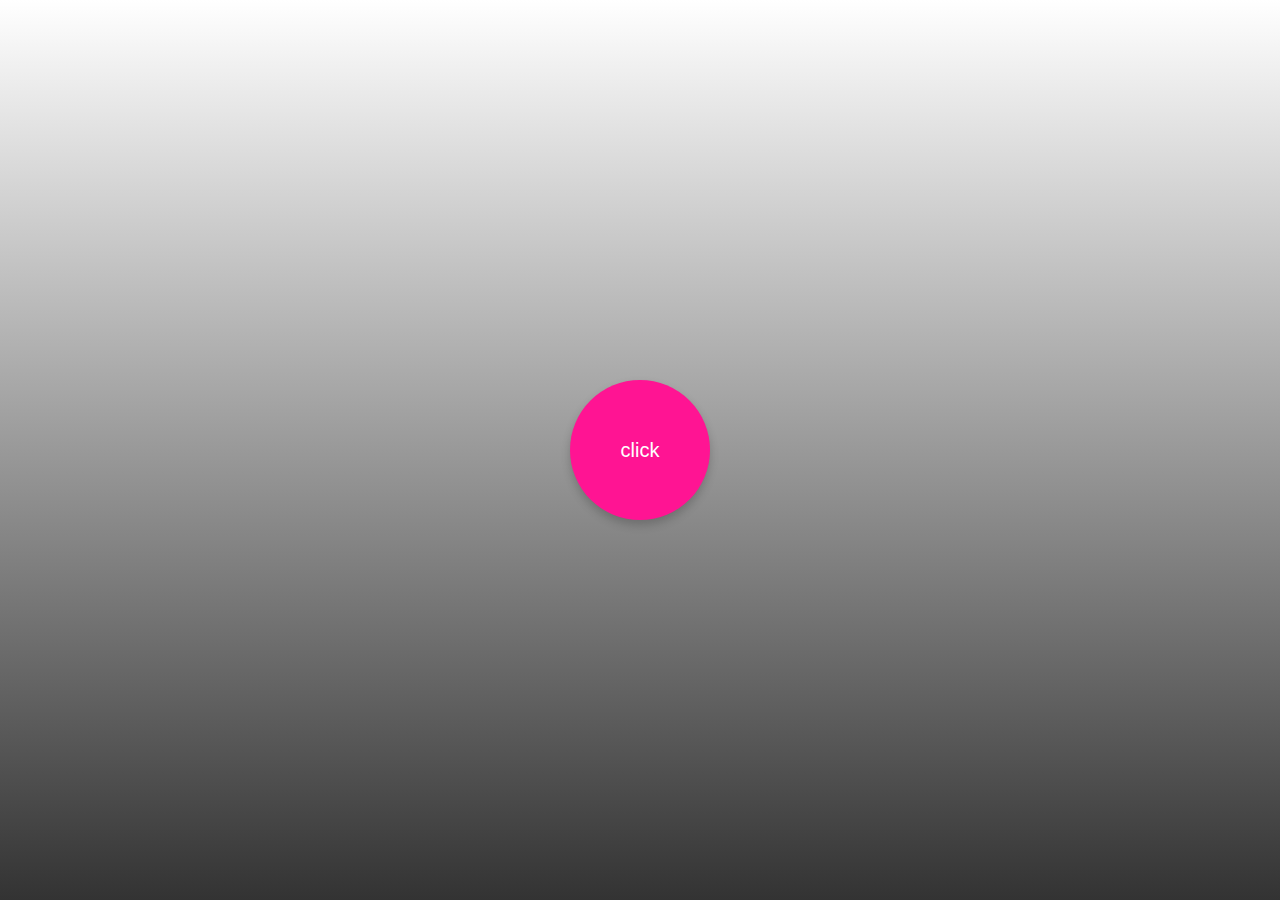
<file: jQuery炫酷有序旋转布局/index.html>
<!DOCTYPE html>
<html lang="en">
<head>
    <meta charset="UTF-8">
    <title>Document</title>
    <link rel="stylesheet" href="./index.css">
</head>
<body>
    <div class="selector">
        <ul>
            <li>
                <input id="1" type="checkbox">
                <!-- <label for="1">unit 1</label> -->
            </li>
            <li>
                <input id="2" type="checkbox">
                <!-- <label for="2">unit 2</label> -->
            </li>
            <li>
                <input id="3" type="checkbox">
                <!-- <label for="3">unit 3</label> -->
            </li>
            <li>
                <input id="4" type="checkbox">
                <!-- <label for="4">unit 4</label> -->
            </li>
            <li>
                <input id="5" type="checkbox">
                <!-- <label for="5">unit 5</label> -->
            </li>
            <li>
                <input id="6" type="checkbox">
                <!-- <label for="6">unit 6</label> -->
            </li>
            <li>
                <input id="7" type="checkbox">
                <!-- <label for="7">unit 7</label> -->
            </li>
            <li>
                <input id="8" type="checkbox">
                <!-- <label for="8">unit 8</label> -->
            </li>
        </ul>
        <button type="">click</button>
    </div>
    <script src="jquery.js"></script>
    <script src="./index.js"></script>
</body>
</html>
</file>
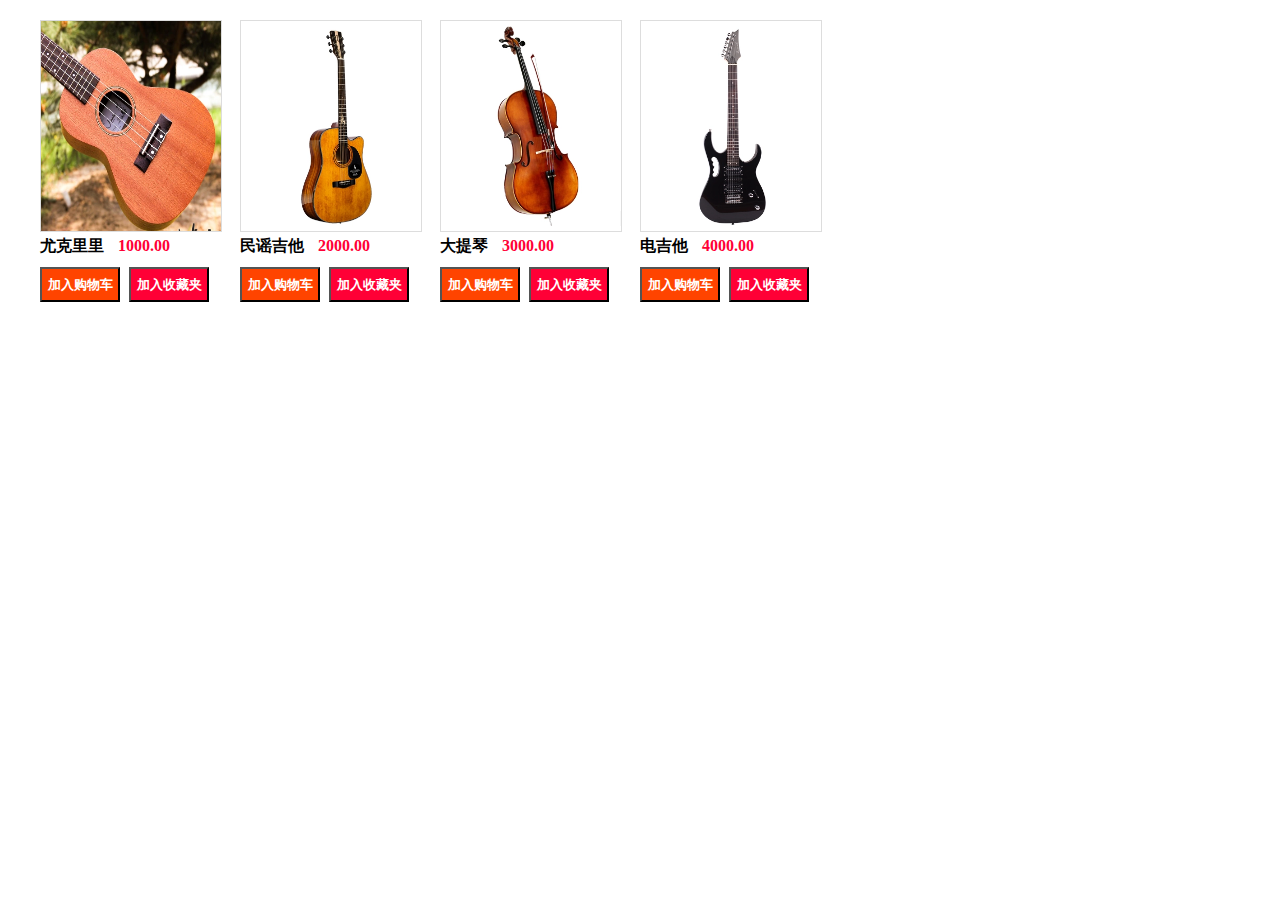
<file: 加入购物车/index.html>
<!DOCTYPE html>
<html lang="en">

<head>
    <meta charset="UTF-8">
    <meta name="viewport" content="width=device-width, initial-scale=1.0">
    <meta http-equiv="X-UA-Compatible" content="ie=edge">
    <title>Document</title>
    <link rel="stylesheet" href="index.css">
</head>

<body>
    <div class="wrapper">
        <div class="leftBox">
            <ul>
                <li>
                    <img src="./img/1.png" alt="">
                    <span class="name">尤克里里</span>
                    <span class="money">1000.00</span>
                    <button class="addShop">加入购物车</button>
                    <button class="addLike">加入收藏夹</button>
                </li>
                <li>
                    <img src="./img/2.png" alt="">
                    <span class="name">民谣吉他</span>
                    <span class="money">2000.00</span>
                    <button class="addShop">加入购物车</button>
                    <button class="addLike">加入收藏夹</button>
                </li>
                <li>
                    <img src="./img/3.png" alt="">
                    <span class="name">大提琴</span>
                    <span class="money">3000.00</span>
                    <button class="addShop">加入购物车</button>
                    <button class="addLike">加入收藏夹</button>
                </li>
                <li>
                    <img src="./img/4.png" alt="">
                    <span class="name">电吉他</span>
                    <span class="money">4000.00</span>
                    <button class="addShop">加入购物车</button>
                    <button class="addLike">加入收藏夹</button>
                </li>
            </ul>
        </div>
        <div class="rightBox">
            <div class="tableBox">
                <table border="0" cellspacing="0" cellpadding="0">
                    <thead>
                        <tr>
                            <th>名称</th>
                            <th>单价</th>
                            <th>数量</th>
                            <th>价格</th>
                        </tr>
                    </thead>
                    <tbody class="bodyBox"></tbody>
                </table>
                <p class="allMoney">总价：
                    <span class="totalMoney"></span>
                </p>
            </div>
        </div>
    </div>
<script src = "jquery.js"></script>
<script src = "index.js"></script>

</body>

</html>
</file>
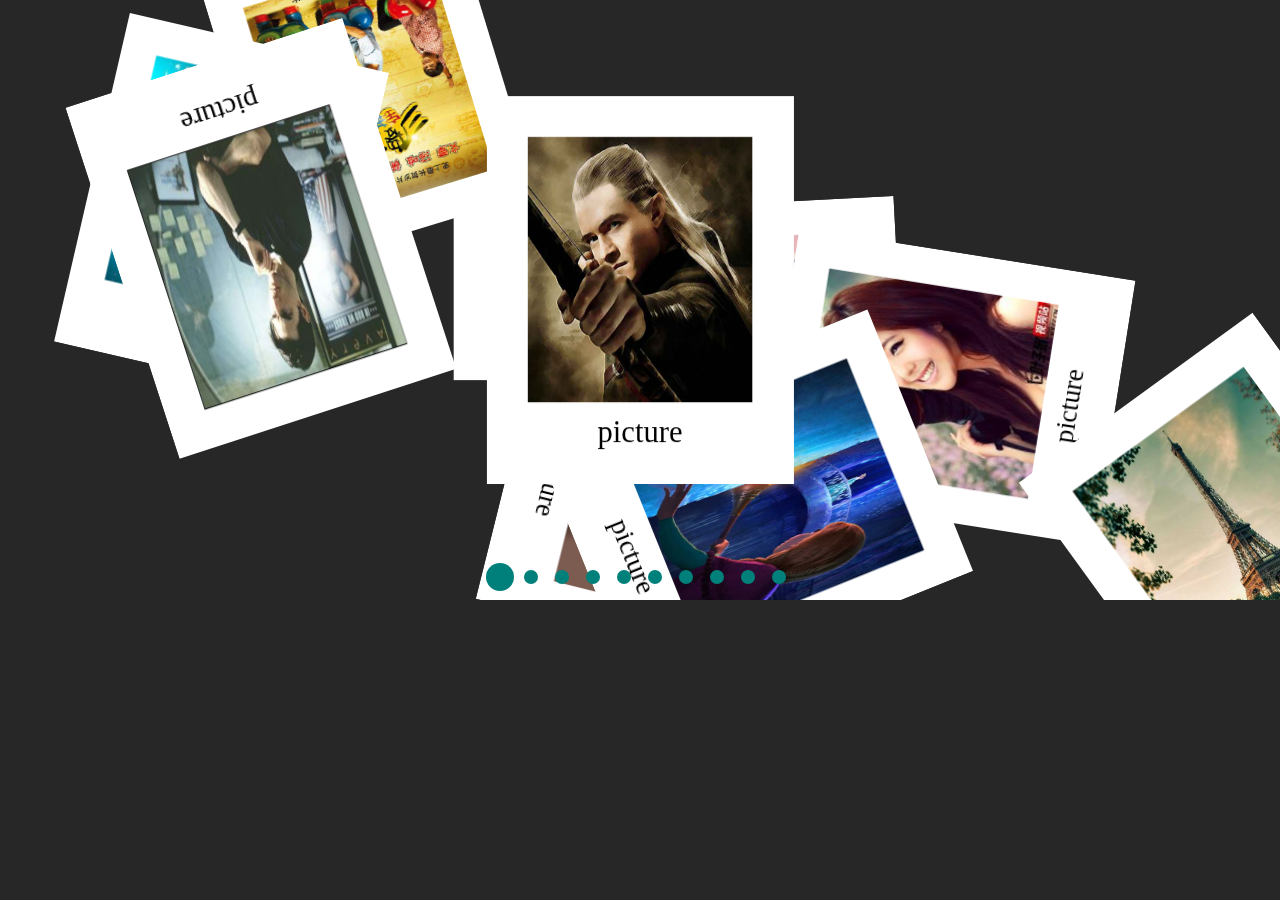
<file: 图片画廊展示/index.html>
<!DOCTYPE html>
<html lang="en">

<head>
    <meta charset="UTF-8">
    <meta name="viewport" content="width=device-width, initial-scale=1.0">
    <meta http-equiv="X-UA-Compatible" content="ie=edge">
    <title>图片展示</title>
    <link rel="stylesheet" href="index.css">
</head>

<body>
    <div id="wrap" class="wrap">
        <ul class="photos">
            <li>
                <img src="./images/1.jpg" alt="">
                <div class="content">picture</div>
            </li>
            <li>
                <img src="./images/2.jpg" alt="">
                <div class="content">picture</div>
            </li>
            <li>
                <img src="./images/3.jpg" alt="">
                <div class="content">picture</div>
            </li>
            <li>
                <img src="./images/4.jpg" alt="">
                <div class="content">picture</div>
            </li>
            <li>
                <img src="./images/5.jpg" alt="">
                <div class="content">picture</div>
            </li>
            <li>
                <img src="./images/6.jpg" alt="">
                <div class="content">picture</div>
            </li>
            <li>
                <img src="./images/7.jpg" alt="">
                <div class="content">picture</div>
            </li>
            <li>
                <img src="./images/8.jpg" alt="">
                <div class="content">picture</div>
            </li>
            <li>
                <img src="./images/9.jpg" alt="">
                <div class="content">picture</div>
            </li>
            <li>
                <img src="./images/10.jpg" alt="">
                <div class="content">picture</div>
            </li>
        </ul>
        <ul class='list'>
            <li></li>
            <li></li>
            <li></li>
            <li></li>
            <li></li>
            <li></li>
            <li></li>
            <li></li>
            <li></li>
            <li></li>
        </ul>
    </div>

    <script src="jquery.js"></script>
    <script src="index.js"></script>

</body>

</html>
</file>
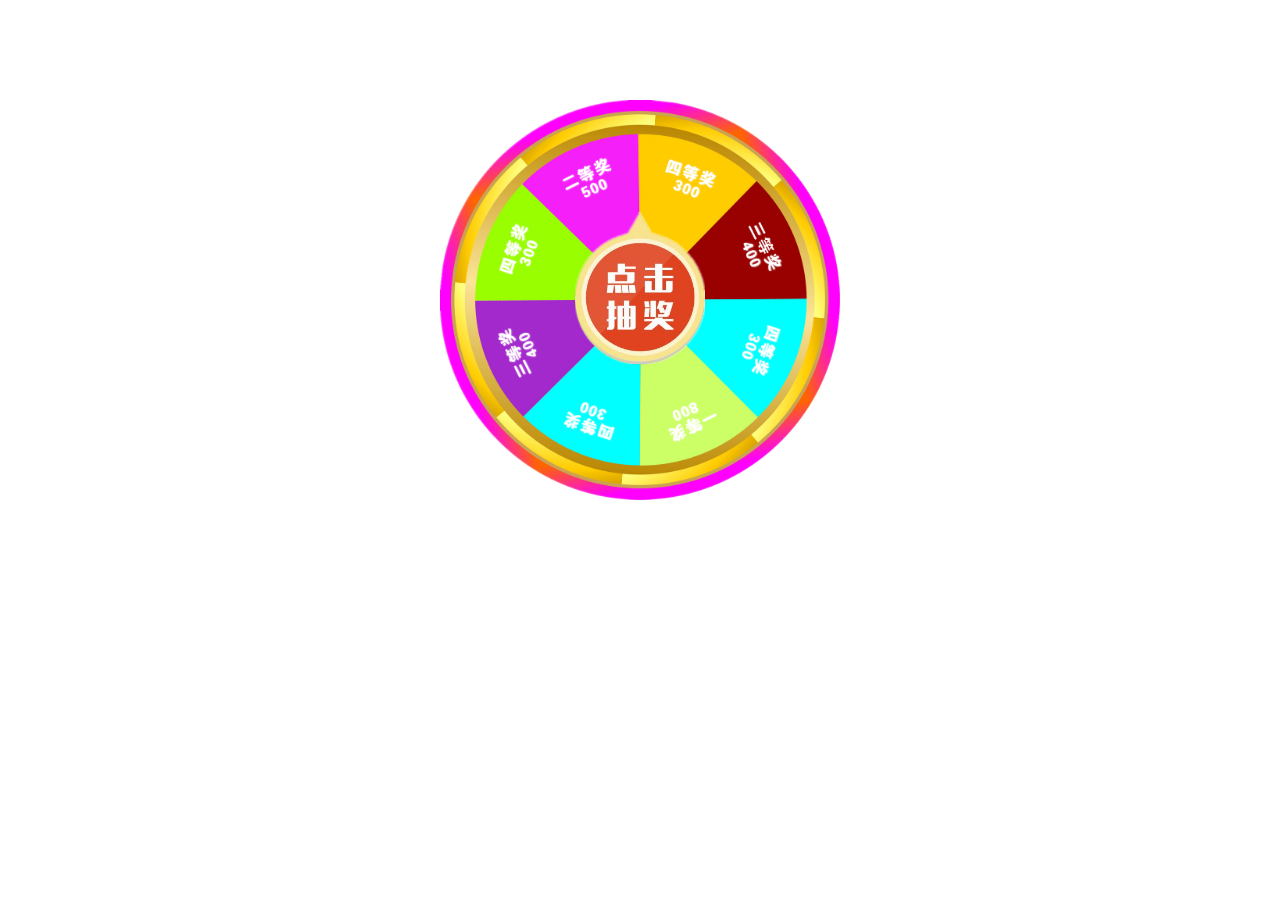
<file: 大转盘demo/index.html>
<!DOCTYPE html>
<html lang="en">
<head>
    <meta charset="UTF-8">
    <title>lottery</title>
    <link rel="stylesheet" href="./index.css">
</head>
<body>
    <div class="wrapper">
        <div class="box">
            <img src="./img/pan.png" alt="">
        </div>
        <div id="button">
            <img src="./img/btn.png" alt="">
        </div>
    </div>
    <script src="./jquery.js"></script>
    <script src="./lottery.js"></script>
    <script src="./index.js"></script>
</body>
</html>
</file>
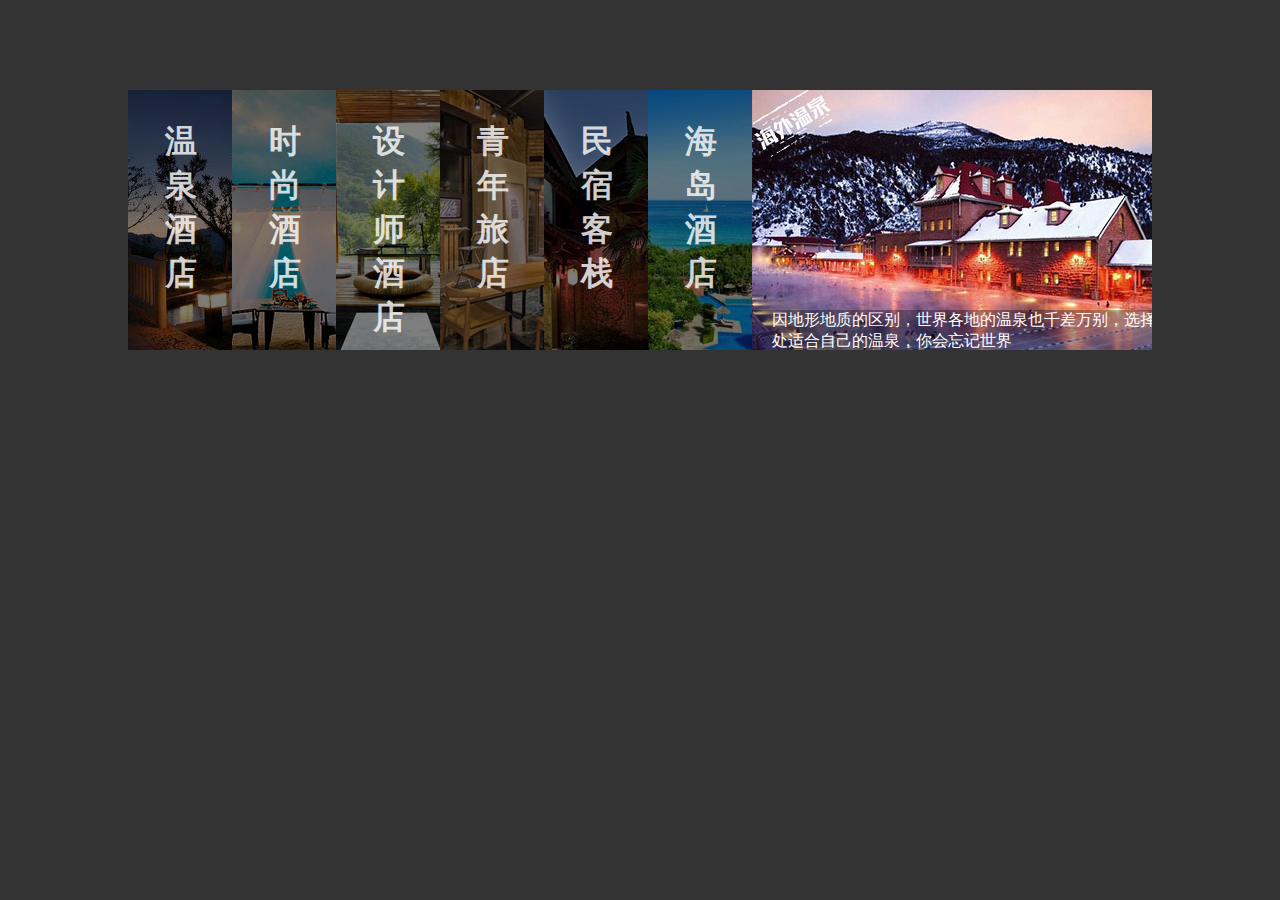
<file: 手风琴/index.html>
<!DOCTYPE html>
<html lang="en">

<head>
    <meta charset="UTF-8">
    <meta name="viewport" content="width=device-width, initial-scale=1.0">
    <meta http-equiv="X-UA-Compatible" content="ie=edge">
    <title>手风琴</title>
    <link rel="stylesheet" href="index.css">
</head>

<body>
    <div class="wrapper">
        <ul class="wrapUl">
            <li>
                <div class="title">
                    <h1>温泉酒店</h1>
                </div>
                <div class="picBox picBox1"></div>
                <div class="decration">有谁不爱泡温泉？浸入雾气蒸腾的泉水之中，把身体泡成一片茶叶，舒展轻盈。有比这更美妙的感觉吗？</div>
            </li>
            <li>
                <div class="title">
                    <h1>时尚酒店</h1>
                </div>
                <div class="picBox picBox2"></div>
                <div class="decration">浪漫，是香闺围笼，是灯火迷离，泪眼婆裟的唯美，是杨柳岸、晓风残月中的无语凝噎……</div>
            </li>
            <li>
                <div class="title">
                    <h1>设计师酒店</h1>
                </div>
                <div class="picBox picBox3"></div>
                <div class="decration">前卫的酒店设计理念，独具魅力的风格，优美的自然风光才能有这样顶级的酒店</div>
            </li>
            <li>
                <div class="title">
                    <h1>青年旅店</h1>
                </div>
                <div class="picBox picBox4"></div>
                <div class="decration">我为你煮一杯温茶，斟一杯美酒。让我们席地而坐，听你的梦想。用你的只言片语装点我们的梦想博物馆</div>
            </li>
            <li>
                <div class="title">
                    <h1>民宿客栈</h1>
                </div>
                <div class="picBox picBox5"></div>
                <div class="decration">在这里，你可以静静发呆，而不被人打扰；在这里，你能看见最美好的星星，能让你找到最深的感动</div>
            </li>
            <li>
                <div class="title">
                    <h1>海岛酒店</h1>
                </div>
                <div class="picBox picBox6"></div>
                <div class="decration">不想过冬，厌倦沉重，就飞去热带的岛屿游泳，卸下包袱，放下压力，在这碧海蓝天之中</div>
            </li>
            <li>
                <div class="title">
                    <h1>海外酒店</h1>
                </div>
                <div class="picBox picBox7"></div>
                <div class="decration">因地形地质的区别，世界各地的温泉也千差万别，选择一处适合自己的温泉，你会忘记世界</div>
            </li>
        </ul>
    </div>
    <script src="jquery.js"></script>
    <script src="index.js"></script>
</body>

</html>
</file>
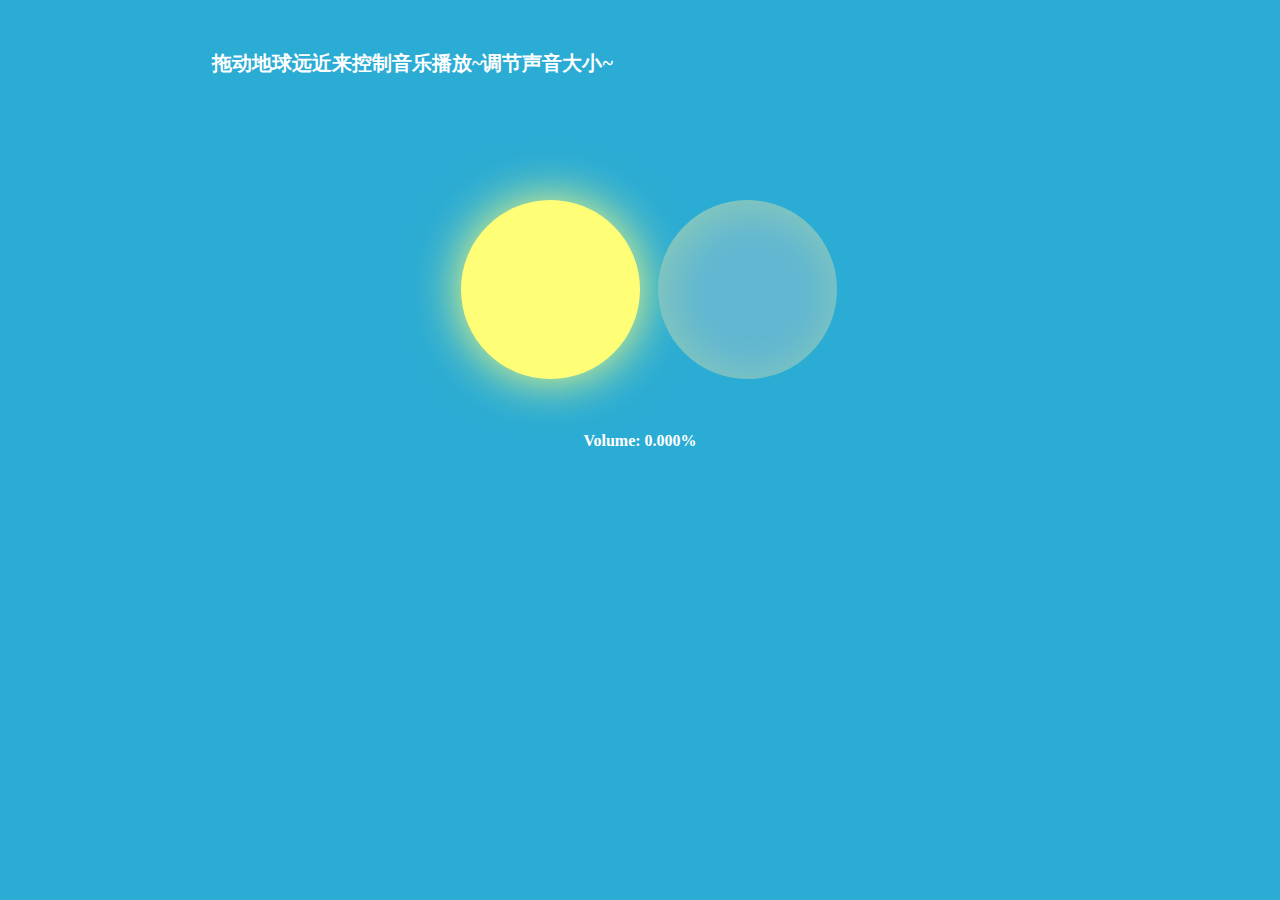
<file: 日食调节音量/index.html>
<!DOCTYPE html>
<html lang="en">

<head>
    <meta charset="UTF-8">
    <meta name="viewport" content="width=device-width, initial-scale=1.0">
    <meta http-equiv="X-UA-Compatible" content="ie=edge">
    <title>日食音量调节</title>
    <link rel="stylesheet" href="index.css">


</head>

<body>
    <div class="wrapper">
        <audio id="audio" autoplay loop></audio>
        <div class="title">拖动地球远近来控制音乐播放~调节声音大小~</div>
        <div class="circle sun"></div>
        <div class="circle moon"></div>
        <div class="per"></div>
    </div>
    <script src="jquery.js"></script>
    <script src="index.js"></script>

</body>

</html>
</file>
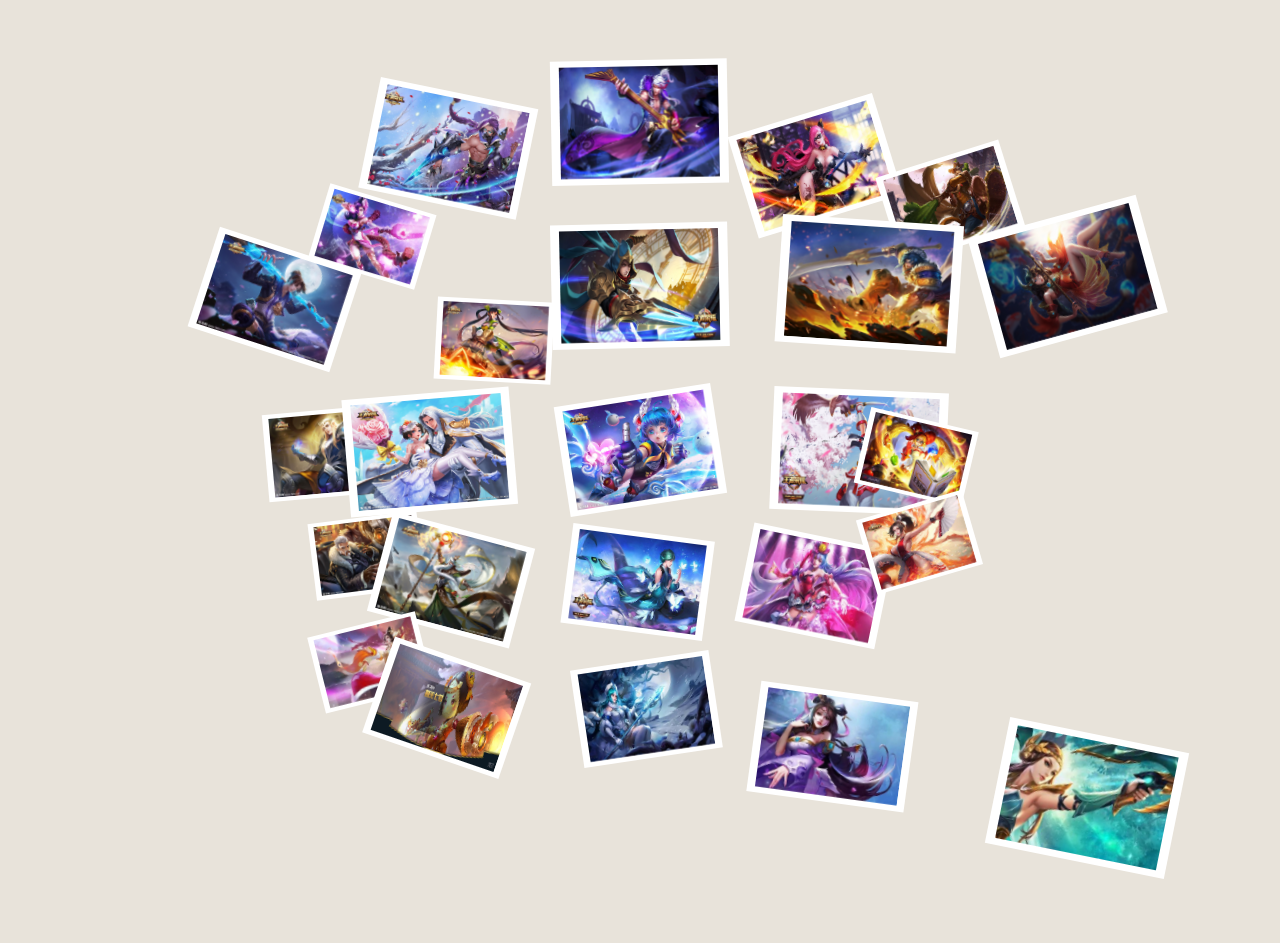
<file: 照片墙/index.html>
<!DOCTYPE html>
<html lang="en">
<head>
    <meta charset="UTF-8">
    <meta name="viewport" content="width=device-width, initial-scale=1.0">
    <meta http-equiv="X-UA-Compatible" content="ie=edge">
    <title>照片墙</title>
    <link rel="stylesheet" href="index.css">
</head>
<body>
    <div class="wrapper">
        <ul id="wrap-ul">            
    </div>
    <script src="jquery.js"></script>
    <script src="index.js"></script>
</body>
</html>
</file>
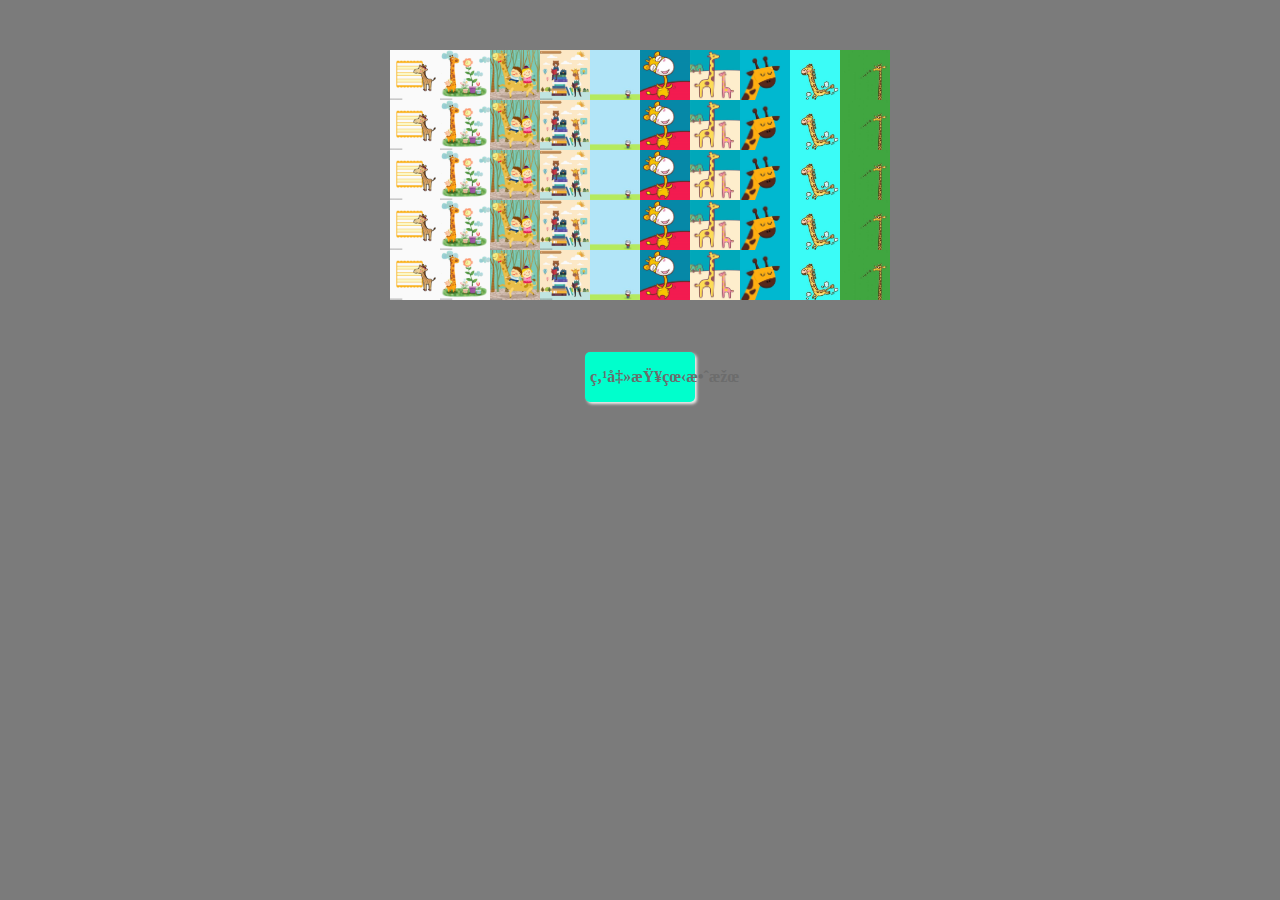
<file: 照片展示/index.html>
<!DOCTYPE html>
<html lang="en">
<head>
    <meta charset="UTF-6">
    <meta name="viewport" content="width=device-width, initial-scale=1.0">
    <meta http-equiv="X-UA-Compatible" content="ie=edge">
    <title>pictures</title>
    <link rel="stylesheet" href="index.css">
</head>
<body>
    <div class="wrapper">
        <div class="imgBox">
            <img src="./pic/1.jpg" alt=""> 
            <img src="./pic/2.jpg" alt="">
            <img src="./pic/3.jpg" alt="">
            <img src="./pic/4.jpg" alt="">
            <img src="./pic/5.jpg" alt="">
            <img src="./pic/6.jpg" alt="">
            <img src="./pic/7.jpg" alt="">
            <img src="./pic/8.jpg" alt="">
            <img src="./pic/9.jpg" alt="">            
            <img src="./pic/10.jpg" alt="">
            <img src="./pic/1.jpg" alt=""> 
            <img src="./pic/2.jpg" alt="">
            <img src="./pic/3.jpg" alt="">
            <img src="./pic/4.jpg" alt="">
            <img src="./pic/5.jpg" alt="">
            <img src="./pic/6.jpg" alt="">
            <img src="./pic/7.jpg" alt="">
            <img src="./pic/8.jpg" alt="">
            <img src="./pic/9.jpg" alt="">            
            <img src="./pic/10.jpg" alt="">
            <img src="./pic/1.jpg" alt=""> 
            <img src="./pic/2.jpg" alt="">
            <img src="./pic/3.jpg" alt="">
            <img src="./pic/4.jpg" alt="">
            <img src="./pic/5.jpg" alt="">
            <img src="./pic/6.jpg" alt="">
            <img src="./pic/7.jpg" alt="">
            <img src="./pic/8.jpg" alt="">
            <img src="./pic/9.jpg" alt="">            
            <img src="./pic/10.jpg" alt="">
            <img src="./pic/1.jpg" alt=""> 
            <img src="./pic/2.jpg" alt="">
            <img src="./pic/3.jpg" alt="">
            <img src="./pic/4.jpg" alt="">
            <img src="./pic/5.jpg" alt="">
            <img src="./pic/6.jpg" alt="">
            <img src="./pic/7.jpg" alt="">
            <img src="./pic/8.jpg" alt="">
            <img src="./pic/9.jpg" alt="">            
            <img src="./pic/10.jpg" alt="">
            <img src="./pic/1.jpg" alt=""> 
            <img src="./pic/2.jpg" alt="">
            <img src="./pic/3.jpg" alt="">
            <img src="./pic/4.jpg" alt="">
            <img src="./pic/5.jpg" alt="">
            <img src="./pic/6.jpg" alt="">
            <img src="./pic/7.jpg" alt="">
            <img src="./pic/8.jpg" alt="">
            <img src="./pic/9.jpg" alt="">            
            <img src="./pic/10.jpg" alt="">

        </div>
        <div class="btn">点击查看效果</div>
    </div>
    <script src="jquery.js"></script>
    <script src="index.js"></script>
    
</body>
</html>
</file>
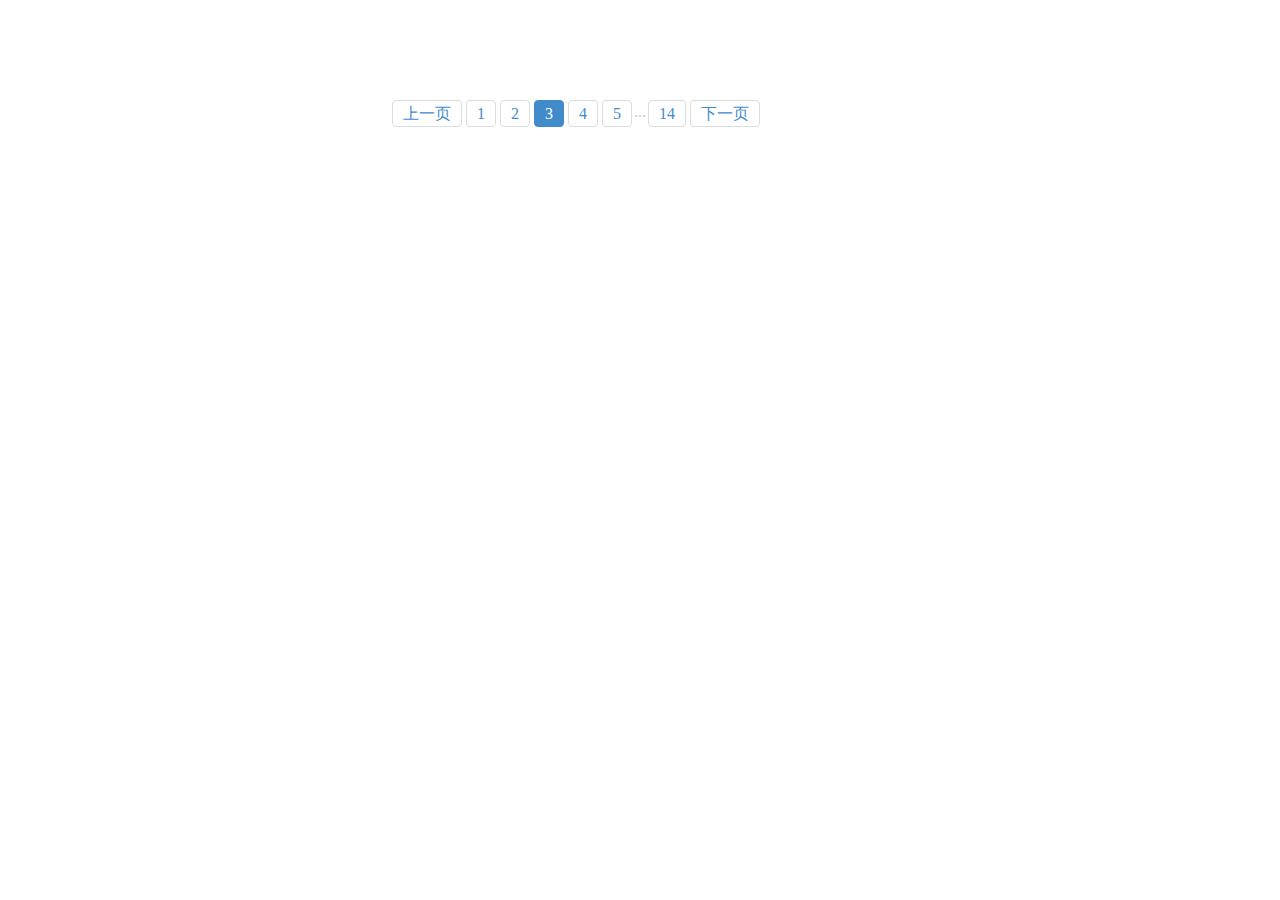
<file: 翻页/index.html>
<!DOCTYPE html>
<html lang="en">
<head>
    <meta charset="UTF-8">
    <meta name="viewport" content="width=device-width, initial-scale=1.0">
    <meta http-equiv="X-UA-Compatible" content="ie=edge">
    <title>翻页</title>
    <link rel="stylesheet" href="index.css">
</head>
<body>
    <div class="page"></div>
    <script src="jquery.js"></script>
    <script src="index1.js"></script>
    
    <script>
        $('.page').createPage({
            pageCount:14,
            current:3,
            backFn:function(p){
                console.log(p)
            }
        })
    </script>
</body>
</html>
</file>
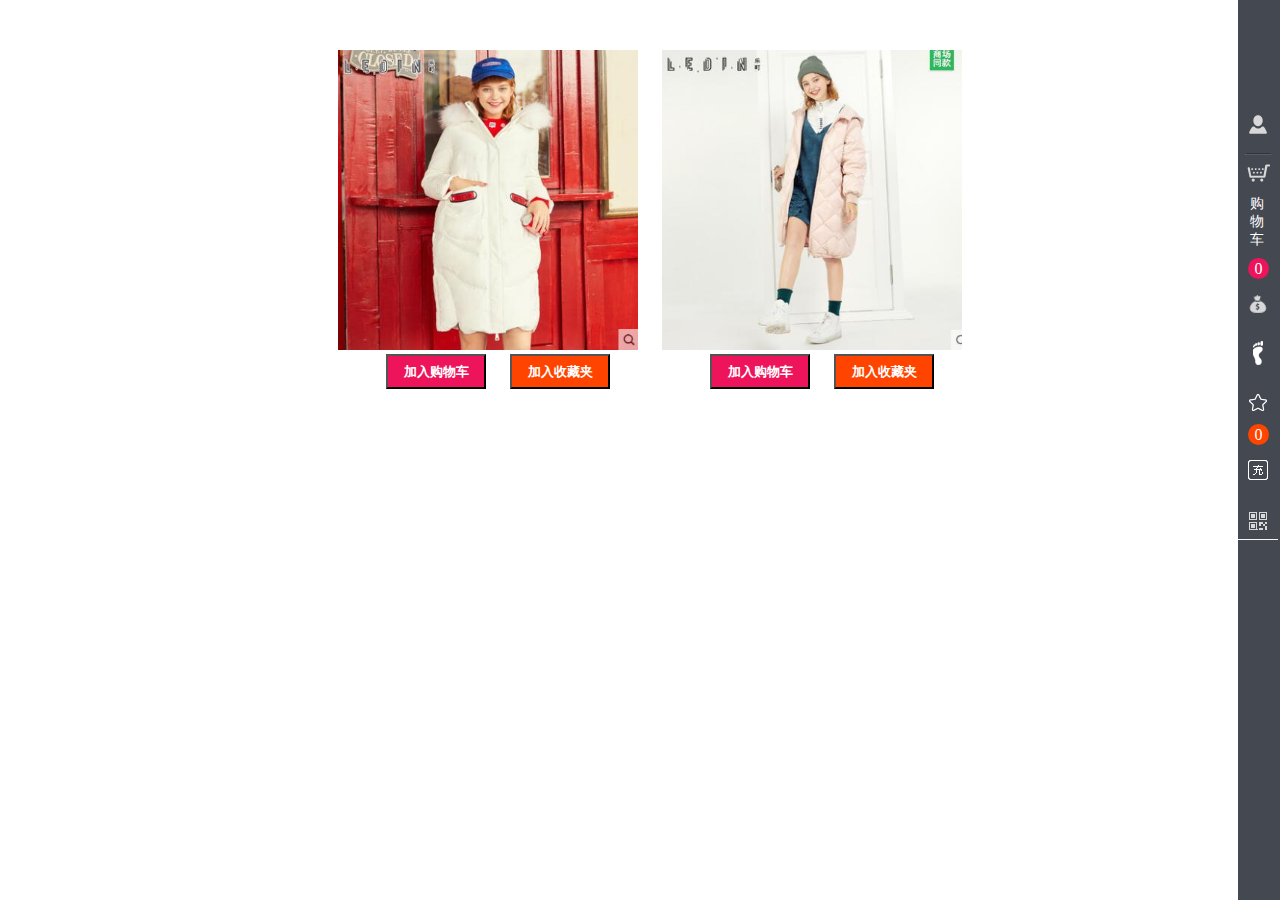
<file: 飞入购物车/index.html>
<!DOCTYPE html>
<html lang="en">

<head>
    <meta charset="UTF-8">
    <meta name="viewport" content="width=device-width, initial-scale=1.0">
    <meta http-equiv="X-UA-Compatible" content="ie=edge">
    <title>飞入购物车</title>
    <link rel="stylesheet" href="index.css">
</head>

<body>
    <div class="wrapper">
        <div class="imgBox">
            <ul>
                <li>
                    <img src="./pic1.jpg" alt="">
                    <button class="btn1">加入购物车</button>
                    <button class="btn2">加入收藏夹</button>
                </li>
                <li>
                    <img src="./pic2.jpg" alt="">
                    <button class="btn1">加入购物车</button>
                    <button class="btn2">加入收藏夹</button>
                </li>
            </ul>
        </div>
        <div class="rightBox">
            <ul class="rightBox-ul">
                <li class="fir">
                    <a href="javaScript:void(0)"></a>
                    <div class="fir-leftBox"></div>
                </li>
                <li class="sec">
                    <a href="javaScript:void(0)">
                        <i></i>
                        <div class="con">购物车</div>
                        <span id="btn1-add">0</span>
                    </a>
                    <div class="leftBox">我的购物车</div>
                </li>
                <li class="thir">
                    <a href="javaScript:void(0)"></a>
                    <div class="leftBox">我的资产</div>
                </li>
                <li class="four">
                    <a href="javaScript:void(0)"></a>
                    <div class="leftBox">我的足迹</div>
                </li>
                <li class="fif">
                    <a href="javaScript:void(0)">
                        <i></i>
                        <span id="btn2-add">0</span>
                    </a>
                    <div class="leftBox">我的收藏</div>
                </li>
                <li class="six">
                    <a href="javaScript:void(0)"></a>
                    <div class="leftBox">我要充值</div>
                </li>
                <li class="seven">
                    <a href="javaScript:void(0)"></a>
                    <div class="sev-leftBox"></div>
                </li>
            </ul>
        </div>
    </div>
    <script src="jquery.js"></script>
    <script src="index.js"></script>
    
</body>

</html>
</file>
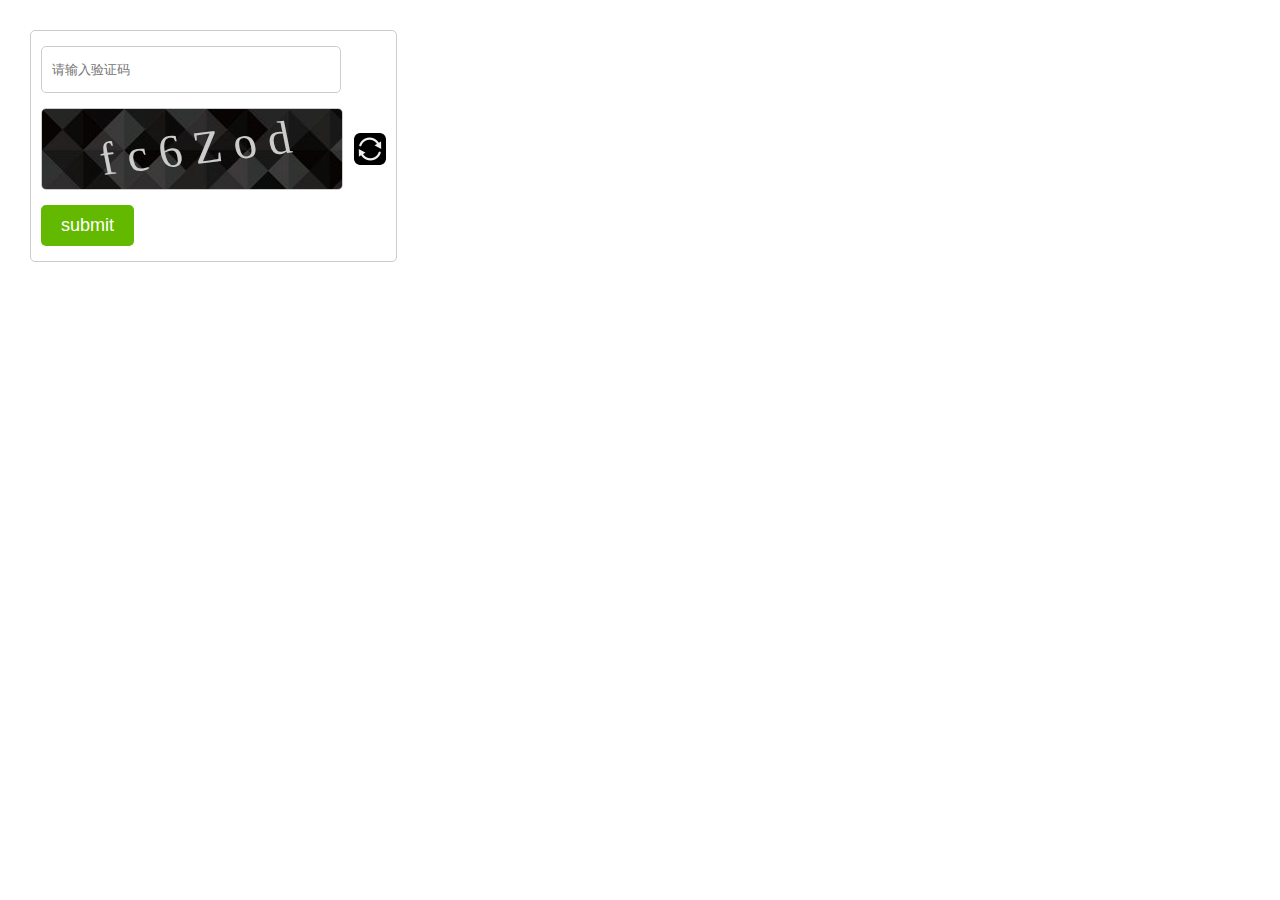
<file: 验证码/index.html>
<!DOCTYPE html>
<html lang="en">
<head>
    <meta charset="UTF-8">
    <title>Document</title>
    <link rel="stylesheet" href="./index.css">
</head>
<body>
    <div class="wrapper">
        <div class="inputBox">
            <input type="text" class="inputCaptcha" placeholder="请输入验证码">
            <span class="captchaIcon"></span>
        </div>
        <p class="errorText"></p>
        <div class="canvasBox">
            <div class="imageBox">
                <canvas id="canvasCaptcha" width=300 height=80></canvas>
            </div>
            <input type="button" class="refresh">
        </div>
        <button type="" class="submit">submit</button>
    </div>
    <script src="./jquery.js"></script>
    <script src="./index.js"></script>
</body>
</html>
</file>
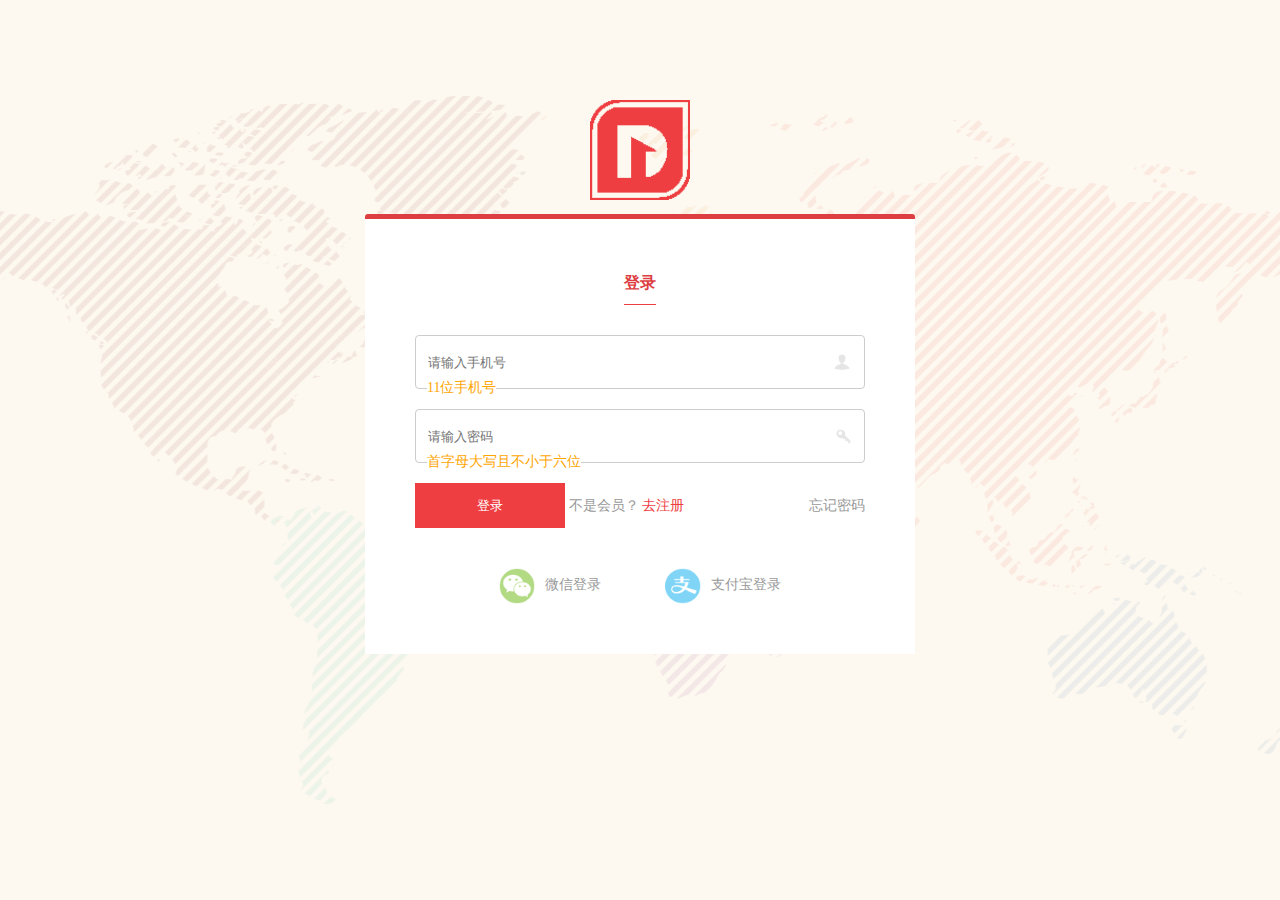
<file: 登录验证/example/index.html>
<!DOCTYPE html>
<html lang="en">
<head>
    <meta charset="UTF-8">
    <title>login</title>
    <link rel="stylesheet" href="./index.css">
</head>
<body>
    <div class="login">
        <div class="login-inner">
            <image class="title-logo" src="../image/logo2.png"></image>
            <div class="login-form">
                <h2><span>登录</span></h2>
                <ul>
                    <li>
                        <input id="user" class="user" type="text" placeholder="请输入手机号">
                        <label class="label-img" for="user"><img src="../image/user.png" alt=""></label>
                        <label class="label-error" for="user"><div class="text-error">11位手机号</div></label>
                    </li>
                    <li>
                        <input id="key" class="key" type="password" placeholder="请输入密码">
                        <label class="label-img" for="key"><img src="../image/key.png" alt=""></label>
                        <label class="label-error" for="key"><div class="text-error">首字母大写且不小于六位</div></label>
                    </li>
                </ul>
                <div class="error hide">输入错误，请检查手机号和密码格式</div>
                <div class="login-tab1">
                    <div class="login-tab1-item1">
                        <button type="" class="btn-login">登录</button>
                        不是会员？
                        <a href="#">去注册</a>
                    </div>
                    <div class="login-tab1-item2">
                        <a href="#">忘记密码</a>
                    </div>
                </div>
                <div class="login-tab2">
                    <a href="#">
                        <img src="../image/weixin.png" alt="">
                        微信登录
                    </a>
                    <a href="#">
                        <img src="../image/zhifubao.png" alt="">
                        支付宝登录
                    </a>
                </div>
            </div>
        </div>
    </div>
    <script src="index.js"></script>
</body>
</html>
</file>
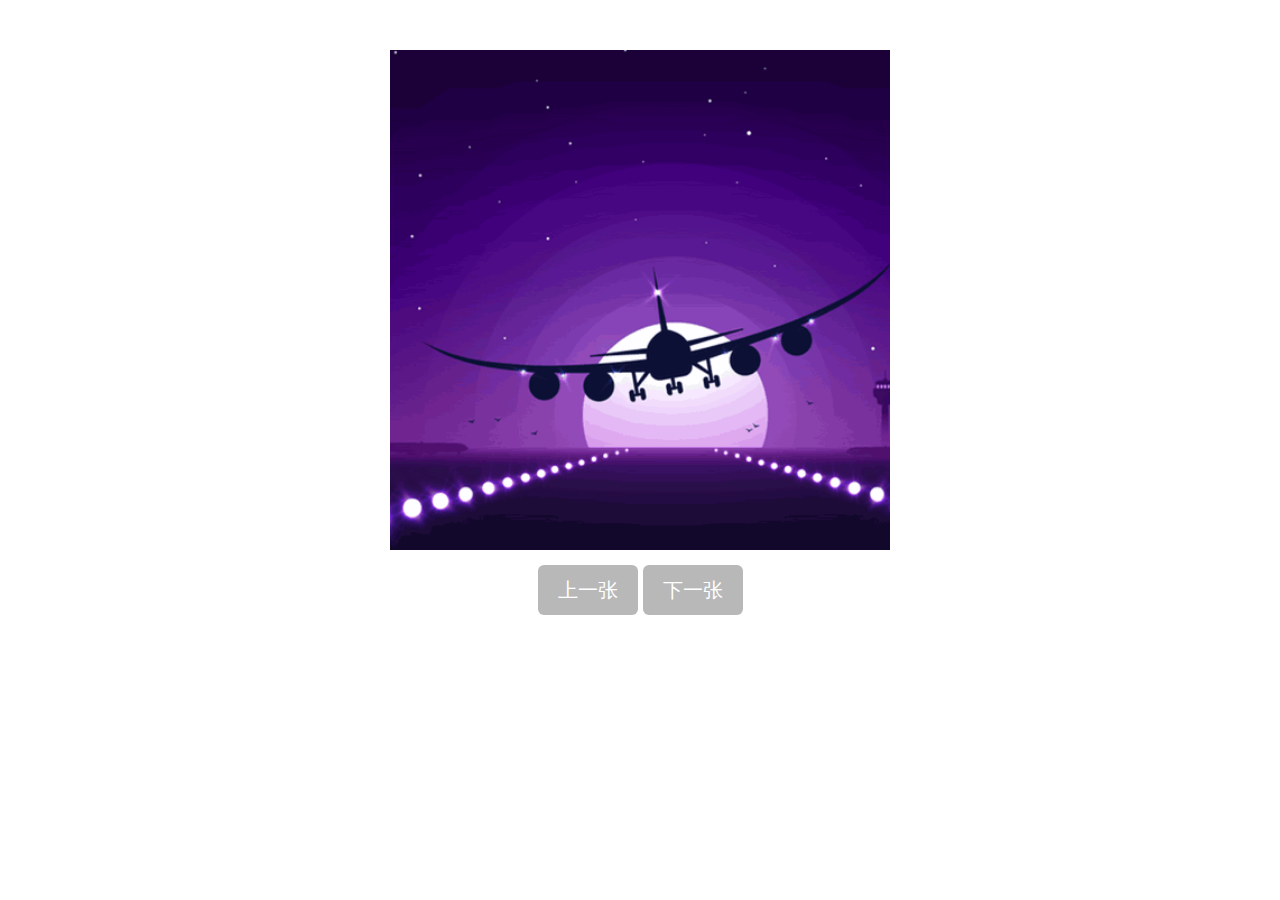
<file: 3D翻转展示/demo.html>
<!DOCTYPE html>
<html lang="en">

<head>
    <meta charset="UTF-8">
    <meta name="viewport" content="width=device-width, initial-scale=1.0">
    <meta http-equiv="X-UA-Compatible" content="ie=edge">
    <title>Document</title>
    <link rel="stylesheet" href="demo.css">
</head>

<body>
    <div class="wrapper">
        <div class="slider-outer">
            <div class="slider-item">
                <div class="img"></div>
                <div class="img"></div>
                <div class="img"></div>
                <div class="img"></div>
            </div>
            <div class="slider-item">
                <div class="img"></div>
                <div class="img"></div>
                <div class="img"></div>
                <div class="img"></div>
            </div>
            <div class="slider-item">
                <div class="img"></div>
                <div class="img"></div>
                <div class="img"></div>
                <div class="img"></div>
            </div>
            <div class="slider-item">
                <div class="img"></div>
                <div class="img"></div>
                <div class="img"></div>
                <div class="img"></div>
            </div>
            <div class="slider-item">
                <div class="img"></div>
                <div class="img"></div>
                <div class="img"></div>
                <div class="img"></div>
            </div>
        </div>
        <div class="arrow">
            <div class="prev">
                上一张</div>
            <div class="next">
                下一张
            </div>
        </div>
    </div>
    <script src="jquery.js"></script>
    <script src="demo.js"></script>

</body>

</html>
</file>
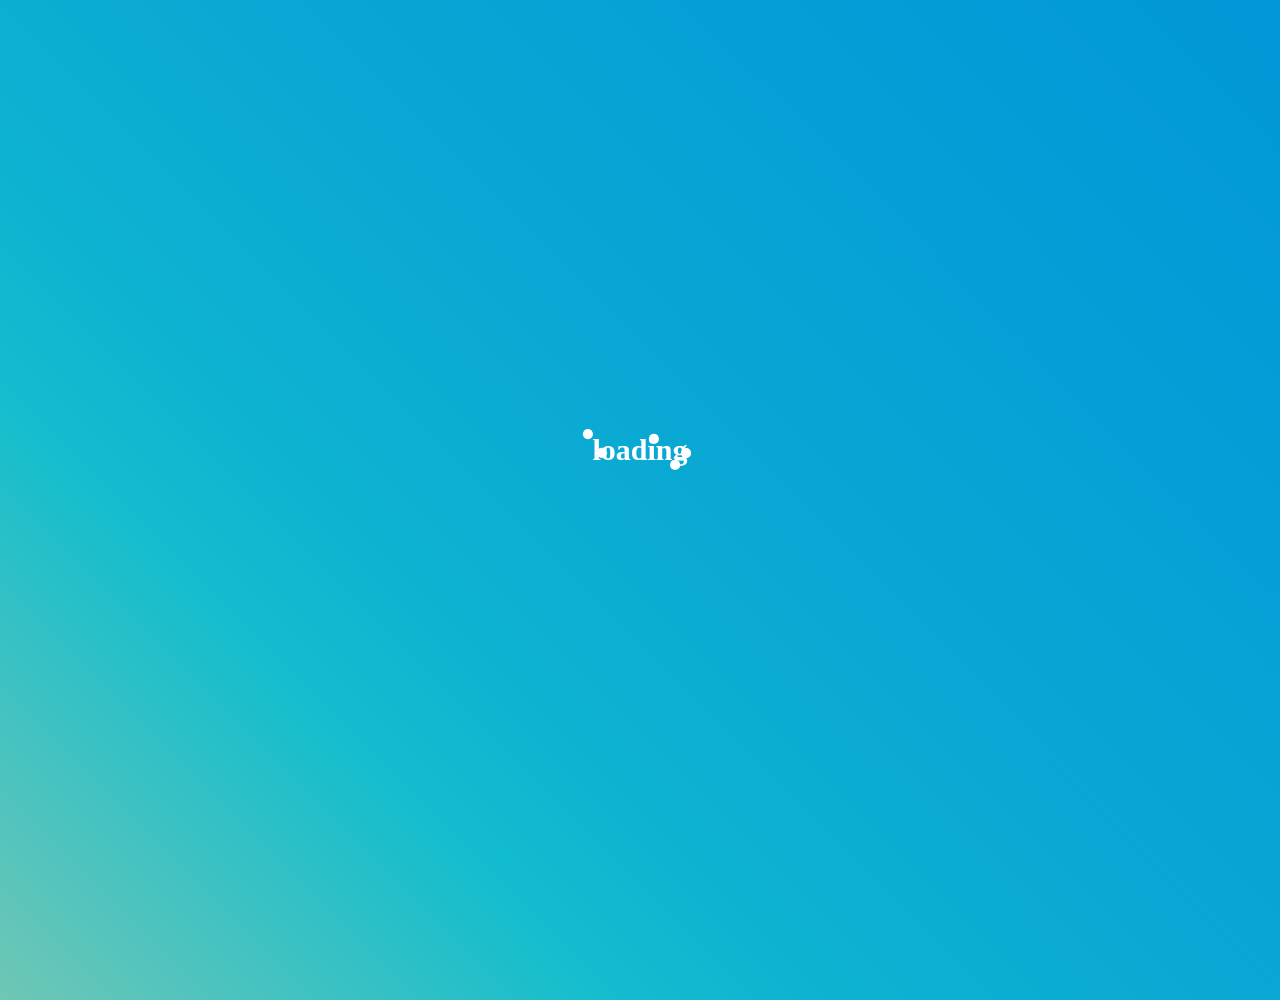
<file: loading/demo.html>
<!DOCTYPE html>
<html lang="en">
<head>
    <meta charset="UTF-8">
    <meta name="viewport" content="width=device-width, initial-scale=1.0">
    <meta http-equiv="X-UA-Compatible" content="ie=edge">
    <title>loading</title>
    <link rel="stylesheet" href="demo.css">
</head>
<body>
    <div class="wrapper">
        <div class="logo">loading</div>
        <div class="dots animate">
            <div class="dot"></div>
            <div class="dot"></div>
            <div class="dot"></div>
            <div class="dot"></div>
            <div class="dot"></div>
        </div>
    </div>
    <script src="jquery.js"></script>
    <script src="demo.js"></script>
</body>
</html>
</file>
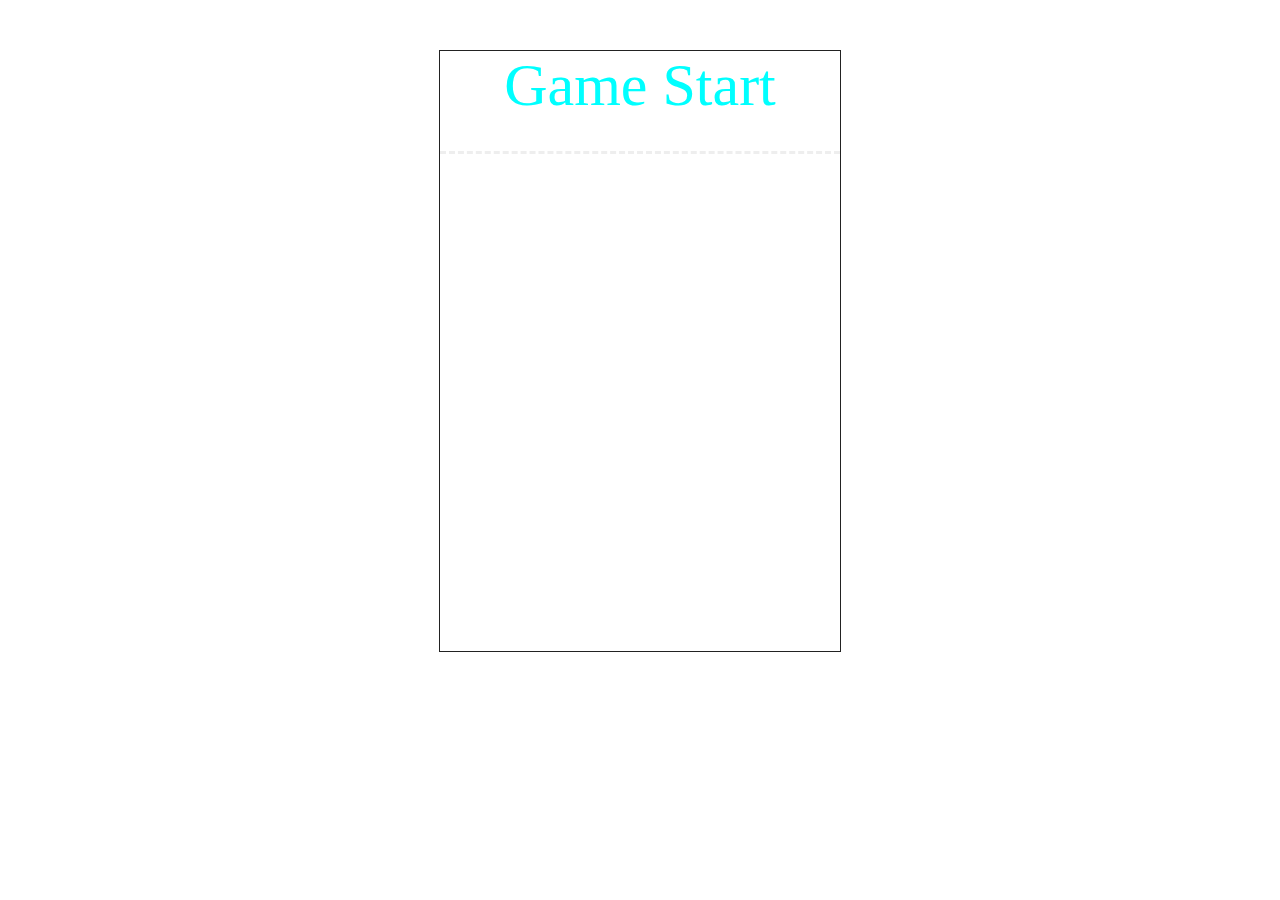
<file: 别踩白块/demo.html>
<!DOCTYPE html>
<html lang="en">
<head>
    <meta charset="UTF-8">
    <meta name="viewport" content="width=device-width, initial-scale=1.0">
    <meta http-equiv="X-UA-Compatible" content="ie=edge">
    <title>Document</title>
    <link rel="stylesheet" href="demo.css">
</head>
<body>
    <div class="wrapper">
            <div id="go">
                <a href="javaScript:void(0)" id="start">Game Start</a>
            </div>
            <div id="main"></div>
    </div>

</body>
<script src="jquery.js"></script>
<script src="demo.js"></script>

</html>
</file>
<file: jQuery炫酷有序旋转布局/index.css>
*{
    padding:0;
    margin:0;
    list-style: none;
}
html, body{
    width:100%;
    height:100%;
    background: linear-gradient(#fff, #333);
}
.selector {
    position: absolute;
    top: 50%;
    left:50%;
    width: 140px;
    height:140px;
    margin-left:-70px;
    margin-top:-70px;
}
.selector button {
    position: relative;
    width:100%;
    height:100%;
    border-radius: 50%;
    background: deeppink;
    color: #fff;
    border:0;
    font-size: 20px;
    cursor: pointer;
    box-shadow: 0px 5px 10px rgba(0,0,0,0.2);
}
.selector button:hover{
    background: #c71585;
}
.selector ul{
    position:absolute;
    top: -20px;
    bottom: -20px;
    left:-20px;
    right:-20px;
}
.selector li {
    position: absolute;
    width:100%;
    height:100%;
    transition: all 0.8s ease-in-out;
}
.selector li input{
    display: none;
}
.selector li label{
    position: absolute;
    top: -120px;
    left: 50%;
    margin-left:0px;
    width:0px;
    height:0px;
    background: #fff;
    border-radius: 50%;
    text-align: center;
    line-height: 0px;
    overflow: hidden;
    box-shadow: none;
    font-size: 0px;
    transition: all 0.8s ease-in-out, color 0.1s, background 0.1s;
}
.selector li label:hover{
    color: orange;
}
.selector li input:checked + label{
    background: orange;
    color: #fff;
}
.selector li input:checked + label:hover{
    background: #ff6600;
}
.selector.open li label{
    width:80px;
    height:80px;
    margin-left:-40px;
    line-height: 80px;
    box-shadow: 0 3px 3px rgba(0, 0, 0, 0.1);
    font-size: 14px;
}
</file>
<file: 加入购物车/index.css>
*{
    margin:0;
    padding:0;
    list-style:none;
}
.wrapper{
    width:100%;
}
.leftBox ul{
    width:70%;
    min-height:200px;
    margin:20px;
}
.leftBox ul li{
    float: left;
    width:180px;
    height:300px;
    margin-left: 20px;
}
.leftBox ul li img{
    width:100%;
    height:70%;
    border:1px solid #ddd;
}
.leftBox ul li span{
    font-size: 16px;
    font-weight:bold;
}
.leftBox ul li .money{
    color:#ff0036;
    margin:10px;
} 
.leftBox ul li button{
    height:35px;
    width:80px;
    color:#fff;
    font-weight:bold;
    margin-top:10px;
    margin-right:5px;
}
.wrapper ul li .addLike{
    background-color:#ff0036;
}
.wrapper ul li .addShop{
    background-color:#f40;
}
.rightBox{
    width:30%;
    height:100%;
    border:1px solid #ddd;
    position:fixed;
    right:0;
    top:0;
    background-color:#f5f5f5;
    display: none;
}
table,thead{
    width:100%;
}
tr th{
    width:25%;
    height:30px;
    background-color:#f40;
    font-size: 16px;
    padding:2px 0;
    color:#fff;
}
tr td{
    text-align:center;
    padding:5px 0;
    background-color:#fff;
    font-size:14px;
}
tr td a{
    padding:2px 5px;
    border:1px solid #ddd;
    cursor: pointer;
}
tbody{
    min-height:200px;
}
.rightBox .totalMoney{
    color:#ed145b;
}
.allMoney{
    top:60%;
    font-weight:bold;
    position:absolute;
    left:0;
}
</file>
<file: 图片画廊展示/index.css>
*{
    margin:0;
    padding:0;
    list-style: none;
}
body{
    background-color:#272727;

}
.wrap{
    position:relative;
    width:100%;    
    height:600px;
    overflow: hidden;
}
.photos{
    width:220px;
    height:300px;
    padding:40px;
    margin:100px auto;
    position: relative;
    perspective: 500px;
    transform-style: preserve-3d;
}
.photos li{
    width:220px;
    height:300px;
    position:absolute;
    transition:all 0.3s ease-in-out;
    top:0;
    left:0;
    padding:40px;
    background-color:#fff;
    transform: rotateZ(0deg);
    cursor: pointer;

}

.photos li img{
    width:220px;
    height:260px;
}
.photos .content{
    height:30px;
    width:220px;
    margin-top:10px;
    text-align: center;
    line-height: 30px;
    font-size:30px;
}

.list{
    width:320px;
    height:50px;
    padding:10px;
    position:relative;
    margin:-20px auto;
}
.list li{
    display: inline-block;
    width:14px;
    height:14px;
    background-color:#00807A;
    border-radius:50%;
    margin-left:13px;
    transition:all 0.5s ease-in-out;
    cursor: pointer;
}
</file>
<file: 大转盘demo/index.css>
*{
    padding: 0;
    margin: 0;
}
.wrapper{
    position: relative;
    width: 400px;
    height: 400px;
    margin: 100px auto;
}
.wrapper .box{
    width: 100%;
    height: 100%;
}
.wrapper .box img{
    width: 100%;
}
.wrapper #button{
    position: absolute;
    top: 50%;
    left: 50%;
    margin-top: -65px;
    margin-left: -65px;
    width: 130px;
    height: 130px;
    border-radius: 50%;
}
.wrapper #button img{
    position: absolute;
    top: -23px;
    width: 130px;
}
</file>
<file: 手风琴/index.css>
*{
    margin:0;
    padding:0;
    list-style:none;
}
body{
    background-color:#333;
}
.wrapper{
    width:80%;
    margin:50px auto;
    padding:40px;
}
.wrapper ul{
    width:100%;
    height:300px;
    overflow: hidden;
}
.wrapper ul li{
    float: left;
    width:14.2%;
    height:260px;
    position:relative;
    overflow:hidden;
    cursor:pointer;    
}
.picBox{
    width:100%;
    height:100%;
}
.picBox1{
    background:url(images/1.jpg) no-repeat center 0;
}
.picBox2{
    background:url(images/2.jpg) no-repeat center 0;
}
.picBox3{
    background:url(images/3.jpg) no-repeat center 0;
}
.picBox4{
    background:url(images/4.jpg) no-repeat center 0;
}
.picBox5{
    background:url(images/5.jpg) no-repeat center 0;
}
.picBox6{
    background:url(images/6.jpg) no-repeat center 0;
}
.picBox7{
    background:url(images/7.jpg) no-repeat center 0;
}
.wrapper ul li .title{
    position:absolute;
    overflow:hidden;
    width:100%;
    height:100%;
    left:0;
    top:0;
    background:rgba(0,0,0,0.5);
}
.wrapper ul li .title h1{
    color:#fff;
    width:30px;
    margin:0 auto;
    display:block;
    font:20px;
    padding-top:30px;
    opacity:0.8;
}
.wrapper ul li .decration{
    width:400px;
    height:40px;
    padding-left:20px;
    padding-right:30px;         
    position:absolute;
    left:0; 
    bottom:-50px;
    background:rgba(0,0,0,0.3); 
    color:#FFF; 
}
</file>
<file: 日食调节音量/index.css>
*{
    margin:0;
    padding:0;
}
body{
    background-color:hsl(194,66%,49%);
}
.wrapper{
    width:70%;
    height:500px;
    margin:50px auto;
    position:relative;
}
.title{
    color:#fff;
    font-size:20px;
    font-weight:bolder;
    margin:20px 20px;
}
.circle{
    position:absolute;
    width:20%;
    padding-top:20%;
    border-radius:50%;
    left:30%;
    top:30%;
}
.sun{
    background-color:#ffff77;
    box-shadow: 0 0 50px #ffff77;
}
.moon{
    left:52%;
    cursor:pointer;
    box-Shadow:inset 5px 5px 50px rgba(255, 255, 119,0.3)
}
.per{
    position:absolute;
    bottom:20%;
    width:100%;
    text-align: center;
    color:#fff;
    font-weight:bolder;
}
</file>
<file: 照片墙/index.css>
*{
    margin:0;
    padding:0;
    list-style: none;
}
body{
    background-color:#e8e3da;
}
.wrapper{
    width:100%;
}
#wrap-ul{
    width: 80%;
    height: 80%;
    position:absolute;
    margin:auto;
    left:0;
    top:0;
    right:0;
    bottom:0;
    perspective:700px;
}
.wrapper li{
    transform-style: preserve-3d;            
    position:absolute;
    left:0;
    top:0;
    background-color:#fff;
    /* transition: transform 1500 ease-out; */
    /* border:1px solid black; */
}
.box{
    width:100%;
    height:100%;
    /* transition: transform 1500 ease-out; */
    /* background-size:cover; */
    transform:scale(0.9);
}
img{
    height:100%;
    width:100%;
}
</file>
<file: 照片展示/index.css>
*{
    margin:0;
    padding:0;
}
body{
    background-color: #7b7b7b;
}
.wrapper{
    width:70%;
    margin:50px auto;
}
.imgBox{
    width: 500px;
    height: 252px;
    margin: 50px auto;
    perspective: 700px;
}
.wrapper img{
    width:50px;
    height:50px;
    float: left;
}
.wrapper .btn{
        width: 100px;
        height: 40px;
        line-height: 40px;
        text-align: center;
        font-size: 16px;
        color: #6c6c6c;
        background-color: #0fc;
        border-radius: 5px;
        margin: 0 auto;
        padding: 5px 5px;
        cursor: pointer;
        box-shadow: 2px 2px 3px #eee;
        font-weight:bolder;
    }
</file>
<file: 翻页/index.css>
*{
    margin:0;
    padding: 0;
    list-style: none;
    text-decoration: none;
}
.page{
	width:500px;
	margin:100px auto;
	color: #ccc;
}
.page a{
	display: inline-block;
	color: #428bca;
	height: 25px;
	line-height: 25px;
	padding: 0 10px;
	border: 1px solid #ddd;
	margin: 0 2px;
	border-radius: 4px;
	vertical-align: middle;
}
.page a:hover{
	border: 1px solid #428bca;
}
.page .current{
	display: inline-block;
	height: 25px;
	line-height: 25px;
	padding: 0 10px;
	margin: 0 2px;
	color: #fff;
	background-color: #428bca;
	border: 1px solid #428bca;
	border-radius: 4px;
	vertical-align: middle;
}
.page .disabled{
	display: inline-block;
	height: 25px;
	line-height: 25px;
	padding: 0 10px;
	margin: 0 2px;
	color: #bfbfbf;
	background: #f2f2f2;
	border: 1px solid #bfbfbf;
	border-radius: 4px;
	vertical-align: middle;
}
</file>
<file: 飞入购物车/index.css>
*{
    margin:0;
    padding:0;
    list-style:none;
}
.wrapper{
    width:100%;
    height:700px;
}
.wrapper .imgBox ul{
    width:100%;
    text-align:center;
    margin-top:50px;
}
.wrapper .imgBox li{
    display:inline-block;
    height:300px;
    width:300px;
    margin-left:20px;
}
.wrapper .imgBox li img{
    height:100%;
    width:100%;
}
.wrapper .imgBox button{
    margin-left:20px;
    height:35px;
    width:100px;
    color:#fff;
    font-weight:bold;
}
.btn1{
    background-color:#ed145b;
}
.btn2{
    background-color:#f40;
}
.rightBox{
    position:fixed;
    top:0;
    right:0;
    height:100%;
    width:42px;
    background-color:#444851;
}
.rightBox-ul {
    margin-top:100px;
}
.rightBox-ul li{
    position:relative;
}
.rightBox-ul li a{
    display:block;
    width:40px;
    min-height:50px;
    text-decoration:none;
}
.fir a{
    background:url('./index.png') 0px 0px no-repeat;
}
.thir a{
    background:url('./index.png') 0px -200px no-repeat;
}
.four a{
    background:url('./index.png') 0px -240px no-repeat;
}

.six a{
    background:url('./index.png') 0px -314px no-repeat;
}
/* .seven{
    margin-top:50px;
} */
.seven a{
    background:url('./index.png') 0px -442px no-repeat;    
}
.sec i,
.fif i{
    display:block;
    height:40px;
    width:40px;
    background:url('./index.png') 0px -60px no-repeat;
}
.sec .con{
    height:48px;
    width:16px;
    color:#fff;
    font-size:14px;
    margin:5px 0 0 12px;
}
.leftBox{
    width:92px;
    height:38px;
    background-color:#444851;
    position:absolute;
    left:-121px;
    top:10px;
    display:none;
    color:#fff;
    line-height:38px;
    text-align:center;
    font-size:14px;
}
.sec span,
.fif span{
    display:block;
    height:21px;
    width:21px;
    border-radius:100%;
    background-color:#ed145b;
    color:#fff;
    margin:15px 0 0 10px;
    text-align:center;
    line-height:21px;
}
.fif i{
    background:url('./index.png') 0px -278px no-repeat;
}
.fif span{
    background-color:#f40;
    margin:5px 0 0 10px;
}
.fir-leftBox,
.sev-leftBox{
    height:185px;
    width:270px;
    border:1px solid #cecece;
    position:absolute;
    top:5px;
    left:-282px;
    display: none;
}
.fir-leftBox{
    background:url('./index-1.png') 0px 0px no-repeat;
}
.sev-leftBox{
    width:165px;
    left:-175px;
    background:url('./index-2.png') 0px 0px no-repeat;
}
.show{
    display:block;
}
</file>
<file: 验证码/index.css>
*{
    padding: 0;
    margin: 0;
}
.wrapper{
    margin: 30px;
    padding: 15px 10px;
    border: 1px solid #ccc;
    border-radius: 5px;
    overflow: hidden;
    width: 345px;
}
.inputBox{
    position: relative;
}
.inputBox .inputCaptcha{
    display: inline-block;
    width: 300px;
    padding: 15px 10px;
    box-sizing: border-box;
    border-radius: 5px;
    overflow: hidden;
    border: 1px solid #ccc;
}
.inputBox .captchaIcon{
    position: absolute;
    top: 50%;
    right: 0;
    margin-top: -16px;
    display: none;
    width: 32px;
    height: 32px;
    background-image: url('./images/true.png');
    background-size: 100%;
}

.errorText{
    display: none;
    color: red;
    font-size: 12px;
    margin-top: 10px;
}
.canvasBox{
    position: relative;
    margin-top: 15px;
}
.canvasBox .imageBox{
    width: 300px;
    height: 80px;
    border: 1px solid #ccc;
    border-radius: 5px;
    overflow: hidden;
}
.canvasBox .refresh{
    position: absolute;
    right: 0;
    top: 50%;
    margin-top: -16px;
    width: 32px;
    height: 32px;
    background-image: url('./images/update.png');
    background-size: 100%;
    border: 0;
    border-radius: 5px;
    overflow: hidden;
}
.submit{
    padding: 10px 20px;
    border: 0;
    color: #fff;
    background: #62b900;
    border-radius: 5px;
    margin-top: 15px;
    font-size: 18px;
    cursor: pointer;
}
</file>
<file: 登录验证/example/index.css>
*{
    padding: 0;
    margin:0;
    list-style: none;
    text-decoration: none;
}
html, body{
    width: 100%;
    height:100%;
    font-size:14px;
}
.login{
    width: 100%;
    height: 100%;
    background-image: url('../image/bg.png');
    background-repeat: no-repeat;
    background-color:#fef9f0;
    background-position:center center; 
}
.login-inner{
    position: fixed;
    top: 100px;
    left:50%;
    transform:translate( -50%);
    
}
.login-inner .title-logo{
    position: relative;
    left:50%;
    margin-left:-50px;
    margin-bottom: 10px;
    width: 100px;
    height:100px;  
}
.login-form{
    background: #fff;
    width:450px;
    padding:50px;
    border-top: 5px solid #dd3e42;
    border-top-left-radius: 3px;
    border-top-right-radius: 3px;
}
.login-form h2{
    margin-bottom:30px;
    text-align: center;
}
.login-form h2 span{
    display: inline-block;
    color: #dd3e42;
    border-bottom: 1px solid #ee3e42;
    padding-bottom: 10px;
    font-size:16px;
}

.login-form li {
    position: relative;
    margin-bottom:20px;
    
}
.login-form li input{
    width: 100%;
    padding: 12px;
    height: 54px;
    border: 1px solid #ccc;
    box-sizing: border-box;
    border-radius: 4px;
}
.login-form li .label-img{
    position: absolute;
    right:12px;
    top: 50%;
    margin-top:-10px;
    width: 20px;
    height:20px;
}
.login-form li .label-img img{
    width:100%;
}
.login-form li .label-error{
    position: absolute;
    left: 12px;
    bottom: -8px;
    background: #fff;
}
.login-form li .text-error{
    color: orange;
}
.login-form .error{
    color: #ee3e42;
}
.login-form .hide{
    display: none;
    content: '输入错误，请检查手机号或密码';
}

.login-form .login-tab1{
    position: relative;
    width:100%;
    margin: 20px 0 40px;
    color:#999;
}
.login-form .login-tab1 > div{
    display: inline-block;

}
.login-form .login-tab1 .btn-login{
    width: 150px;
    height:45px;
    background-color:#ee3e42;
    color:#fff;
    line-height:45px;
    border: none;
    cursor: pointer;
}

.login-form .login-tab1 .login-tab1-item1 a{
    color: #ee3e42;
}
.login-form .login-tab1-item2 {
    position: absolute;
    right:0;
    line-height:45px;
}
.login-form .login-tab1-item2 a{
    color:#999;
}

.login-form .login-tab2{
    width: 100%;
    text-align: center;
}
.login-form .login-tab2 a{
    margin:0 30px; 
    color:#999; 
}
.login-form .login-tab2 img{
    width: 36px;
    height:36px;
    margin-right:7px;
    vertical-align: middle;
}
</file>
<file: 3D翻转展示/demo.css>
*{
    margin:0;
}
.wrapper{
    width:500px;
    height:500px;
    margin:50px auto;
    position: relative;
}
.slider-outer{
    height:100%;
    width:100%;
}
.slider-item{
    width:100px;
    height:100%;
    position:absolute;
    transform-style: preserve-3d;
    transform: rotate(0deg);
    transition:all 1s;
}
.img{
    height:100%;
    width:100%;
    display:inline-block;
    position:absolute;
    
}
.slider-item .img:nth-child(1) {
    background: url("./1.png")  no-repeat; 
    background-size: auto 100%;
    transform: rotateX(0deg) translateZ(180px);
}

.slider-item .img:nth-child(2) {
    background: url("./2.png") no-repeat;
    background-size: auto 100%;
    transform: rotateX(90deg) translateZ(180px);
} 

.slider-item .img:nth-child(3) {
    background: url("./3.png") no-repeat;
    background-size: auto 100%;
    transform: rotateX(180deg) translateZ(180px);
} 

.slider-item .img:nth-child(4) {
    background: url("./4.png") no-repeat;
    background-size: auto 100%;
    
    transform: rotateX(270deg) translateZ(180px);
} 

.arrow {
    top: 103%;
    width: 100%;
    position: absolute;
    font-size: 20px;
    text-align: center;
}
.prev,
.next {
    width: 100px;
    height: 50px;
    background-color: rgba(21, 21, 21, 0.3);
    display:inline-block;
    line-height: 50px;
    color: #ffffff;
    border-radius: 6px;
    text-align: center;
    cursor: pointer;
}
</file>
<file: loading/demo.css>
*{
    margin:0;
    padding:0;
}
.wrapper{
    width:100%;
    height:1000px;
    background: linear-gradient(45deg,#6fc7b5 0%,#13bdce, 20%,#0094d9 40%, #5a3694 60%, #ee4d74 80%, #f58c58 100%);
    background-size: 400%;
    /* 左下角 */
    background-position:0% 100%;
    position:relative;
    animation:gradient 7.5s ease-in-out infinite;
}
.wrapper *{
    left:50%;
    top:50%;
    position:fixed;
    transform: translate3d(-50%,-50%,0) rotate(0deg);
}
.logo{
    color:#fff;
    font-size: 30px;
    font-weight:bolder;
}
.wrapper .dots.animate .dot{
    animation:loading-block 2.5s ease-in-out 1;
}
.wrapper .dots.animate .dot:after{
    animation:loading-dot 2.5s ease-in-out 1;
}
.wrapper .dots .dot{
    height:300px;
    width:300px;
}
.wrapper .dots .dot:after{
    content:"";
    display:inline-block;
    width:60px;
    height:60px;
    background-color:#fff;
    border-radius:50%;
    position:absolute;
    transform: scale(0.17);
}
.wrapper .dots .dot:nth-child(1) {
    top: 129px;
    left:-197px;
    animation-delay: 0s;
}
.wrapper .dots .dot:nth-child(1):after {
    transform-origin: top right;
    top: 0;
    right: 0;
    animation-delay: 0s;
}
.wrapper .dots .dot:nth-child(2) {
    top:-142px;
    left:-183px;
    animation-delay:0.25s;
}
.wrapper .dots .dot:nth-child(2):after{
    bottom:0;
    right:0;
    transform-origin: bottom right;
    animation-delay:0.25s;    
}
.wrapper .dots .dot:nth-child(3) {
    top:-156px;
    left:-131px;
    animation-delay:0.5s;
}
.wrapper .dots .dot:nth-child(3):after{
    bottom:0;
    right:0;
    transform-origin: bottom right;
    animation-delay:0.5s;    
}
.wrapper .dots .dot:nth-child(4) {
    top:148px;
    left:191px;
    animation-delay:0.75s;
}
.wrapper .dots .dot:nth-child(4):after{
    top:0;
    left:0;
    transform-origin: top left;
    animation-delay:0.75s;    
}
.wrapper .dots .dot:nth-child(5) {
    top:-130px;
    left:180px;
    animation-delay:1s;
}
.wrapper .dots .dot:nth-child(5):after{
    bottom:0;
    left:0;
    transform-origin: bottom left;
    animation-delay:1s;    
}
@keyframes loading-block {
    0% {
        transform: translate3d(-50%,-50%,0) rotate(0deg);        
    }
    100% {
        transform: translate3d(-50%,-50%,0) rotate(360deg);
    }
}
@keyframes loading-dot {
    0% {
        transform:scale(0.17);        
    }
    50% {
        transform:scale(1);
    }
    100% {
        transform:scale(0.17);                
    }
}
@keyframes gradient{
    0% {
        background-position: 0% 100%;
    }
    50% {
        background-position: 100% 0%;
    }
    100% {
        background-position: 0% 100%;        
    }
}
</file>
<file: 别踩白块/demo.css>
*{
    margin:0;
    padding:0;
}
.wrapper{
    margin:50px auto;
    width:400px;
    height:600px;
    border:1px solid #222;
    position:relative;
    overflow:hidden;
}

#go{
    width:100%;
    /* height:600px; */
    position:absolute;
    top:0;
    text-align:center;
    z-index:99; 
}
#go a{
    display:block;
    height:100px;
    width:400px;
    color:cyan;
    background-color:#fff;
    text-decoration: none;
    border-bottom:3px dashed #eee;
    font-size:60px;
    font-weight:300;    
} 
#main{
    width:400px;
    height:600px;
    position:relative;
    top:-150px;
}
.row{
    width:400px;
    height:150px;
}
.row div{
    width:99px;
    height:149px;
    border-left:1px solid #222;
    border-bottom:1px solid #222;    
    float: left;
    cursor:pointer;     
}
</file>
